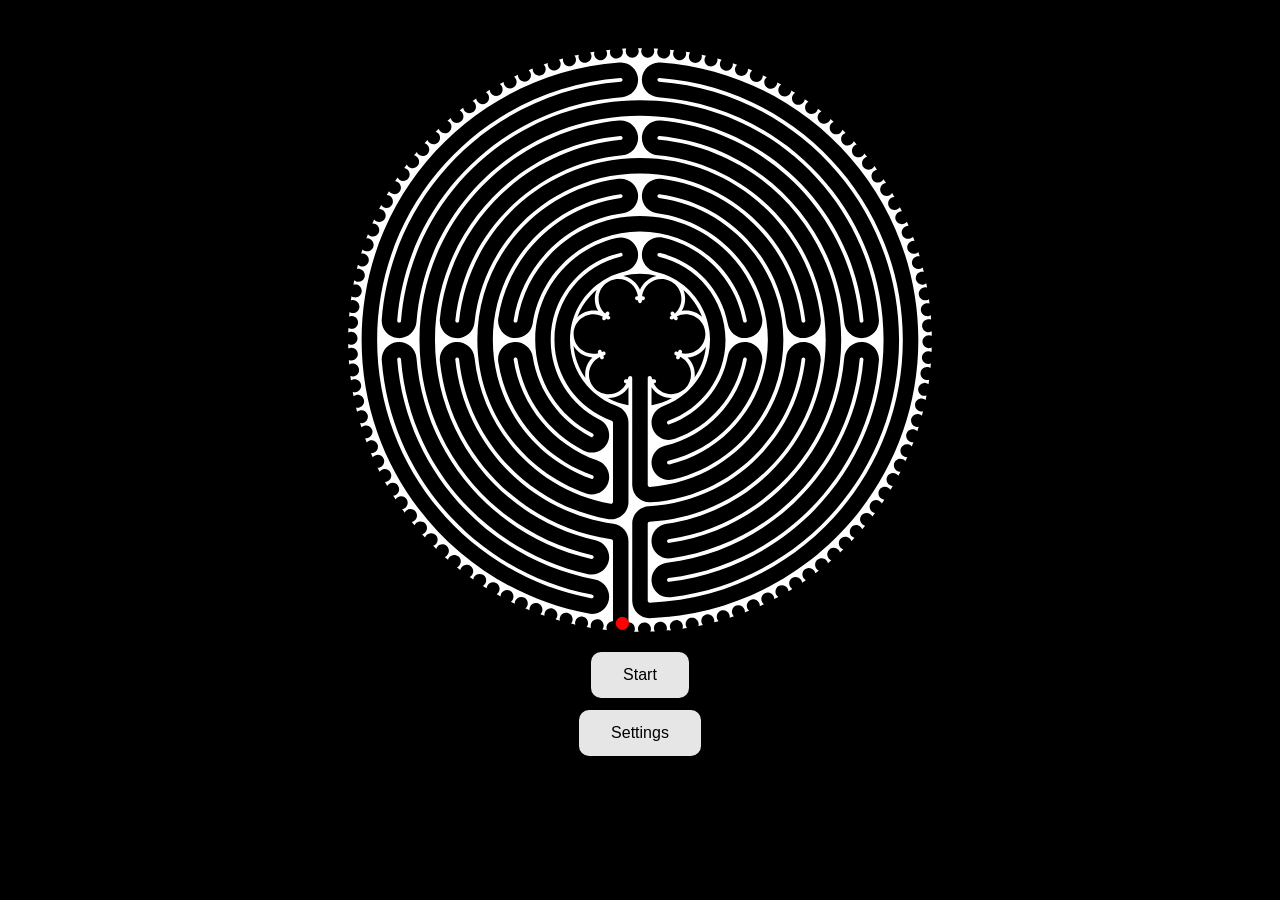
<file: index.html>
<!DOCTYPE html>
<html lang="en">
<head>
<meta charset="UTF-8">
<title>Labyrinth</title>
<link rel="stylesheet" href="style.css">
<link rel="manifest" href="manifest.json">
<meta name="theme-color" content="#000000">
<meta name="viewport" content="width=device-width, initial-scale=1">
</head>

<body>

<div id="labyrinth">

  <img src="labyrinth.svg" id="labyrinthImage">

  <svg id="ballLayer" viewBox="0 0 730 730"></svg>

</div>

<button id="startButton">Start</button>
<button id="settingsButton">Settings</button>

<div id="settingsPanel">

<div id="aboutPage">

<h2>About</h2>

<p>
Lorem ipsum dolor sit amet.  
This is placeholder text for the description of the labyrinth meditation app.
</p>

<p>
The final text will explain the idea of the journey to the center and back.
</p>

</div>

<label>
Journey time (minutes)
<input id="journeyInput" type="number" value="3" min="1" max="20">
</label>

<label>
Pause (seconds)
<input id="pauseInput" type="number" value="5" min="0" max="60">
</label>

<label>
Ball color
<input id="ballColorInput" type="color" value="#ff0000">
</label>

<label>
Background
<input id="bgColorInput" type="color" value="#000000">
</label>

<button id="resetButton">Reset</button>

</div>

<script src="app.js"></script>
</body>
</html>
</file>
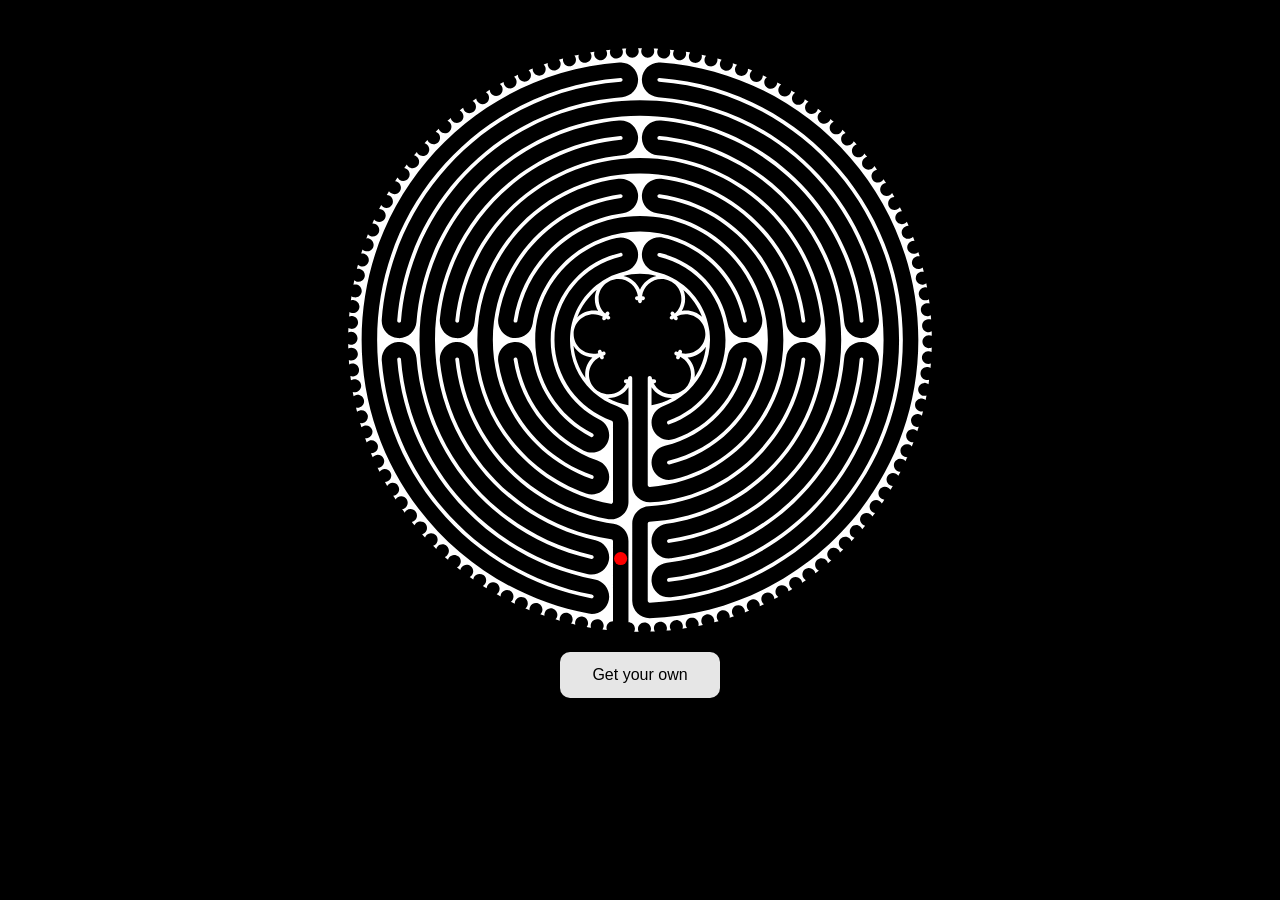
<file: free/index.html>
<!DOCTYPE html>
<html lang="en">
<head>
<meta charset="UTF-8">
<title>Labyrinth</title>
<link rel="stylesheet" href="style.css">
<link rel="manifest" href="manifest.json">
<meta name="theme-color" content="#000000">
<meta name="viewport" content="width=device-width, initial-scale=1">
</head>

<body>

<div id="labyrinth">

  <img src="labyrinth.svg" id="labyrinthImage">

  <svg id="ballLayer" viewBox="0 0 730 730"></svg>

</div>


<div id="settingsPanel">

<div id="aboutPage">

<h2>About</h2>

<p>
A simple tool to interrupt the constant stream of thoughts.
The shape of the Chartres labyrinth adds a quiet sense of wonder.
</p>
<p>
It is traditionally seen as a path through life, but you don’t need to hold onto any meaning.
</p>
<p>
Just follow the ball and notice what you feel.
</p>

</div>

<label>
Journey time (minutes)
<input id="journeyInput" type="number" value="3" min="1" max="20">
</label>

<label>
Pause (seconds)
<input id="pauseInput" type="number" value="5" min="0" max="60">
</label>

<label>
Ball color
<input id="ballColorInput" type="color" value="#c49a3a">
</label>

<label>
Background
<input id="bgColorInput" type="color" value="#000000">
</label>

<button id="resetButton">Reset</button>

</div>

<button id="getButton">Get your own</button>

<script src="app.js"></script>
</body>
</html>
</file>
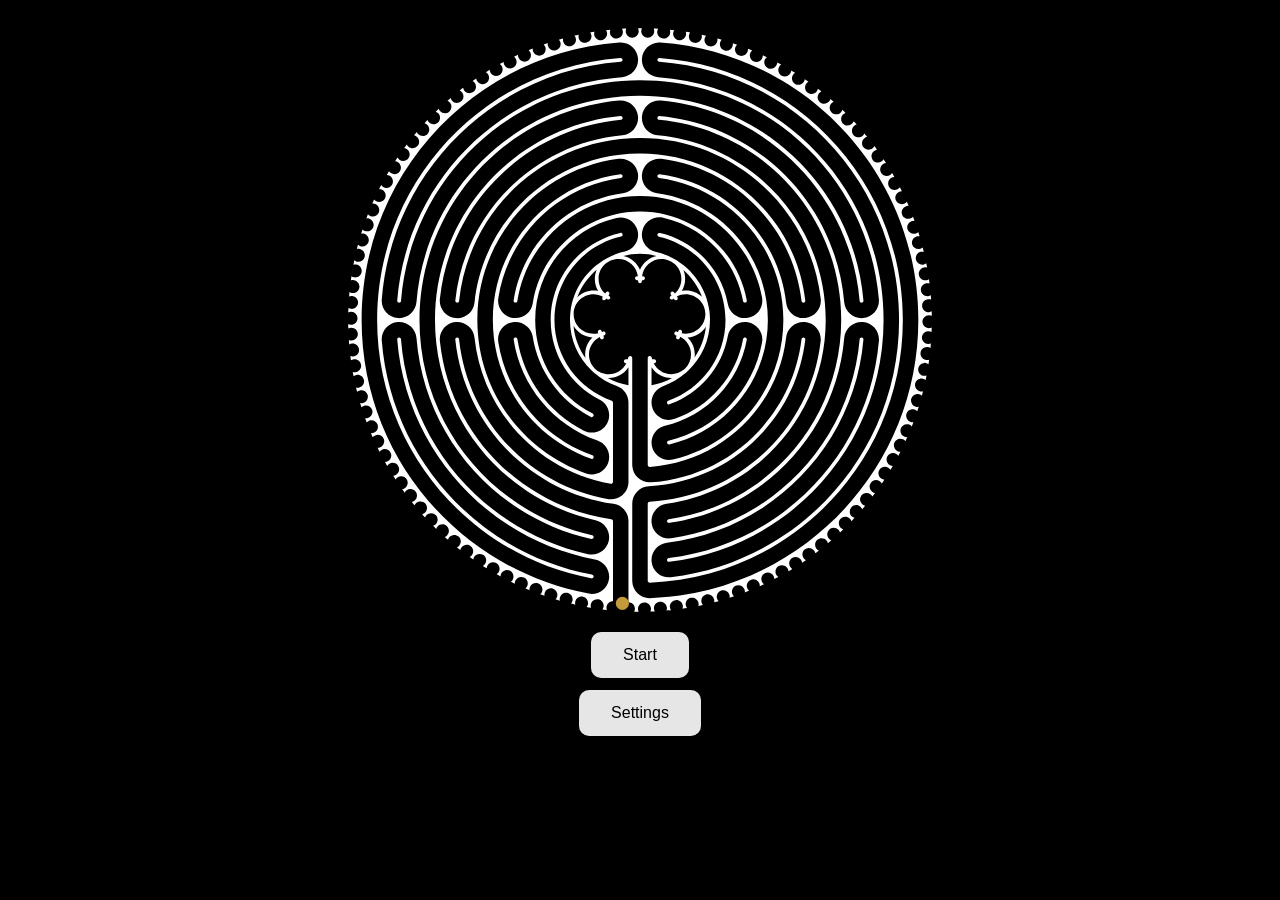
<file: paid/index.html>
<!DOCTYPE html>
<html lang="en">
<head>
<meta charset="UTF-8">
<title>Labyrinth</title>
<link rel="stylesheet" href="style.css">
<link rel="manifest" href="manifest.json">
<meta name="theme-color" content="#000000">
<meta name="viewport" content="width=device-width, initial-scale=1">
</head>

<body>

<div id="labyrinth">

  <img src="labyrinth.svg" id="labyrinthImage">

  <svg id="ballLayer" viewBox="0 0 730 730"></svg>

</div>

<button id="startButton">Start</button>
<button id="settingsButton">Settings</button>
<button id="getButton">Get</button>

<div id="overlay"></div>

<div id="settingsPanel">

<label>
Journey time (minutes)
<input id="journeyInput" type="number" value="3" min="1" max="20">
</label>

<label>
Pause (seconds)
<input id="pauseInput" type="number" value="5" min="0" max="60">
</label>

<label>
Ball color
<input id="ballColorInput" type="color" value="#c49a3a">
</label>

<label>
Background
<input id="bgColorInput" type="color" value="#000000">
</label>

<button id="resetButton">Reset</button>

</div>

</div>

<script src="app.js"></script>
</body>
</html>
</file>
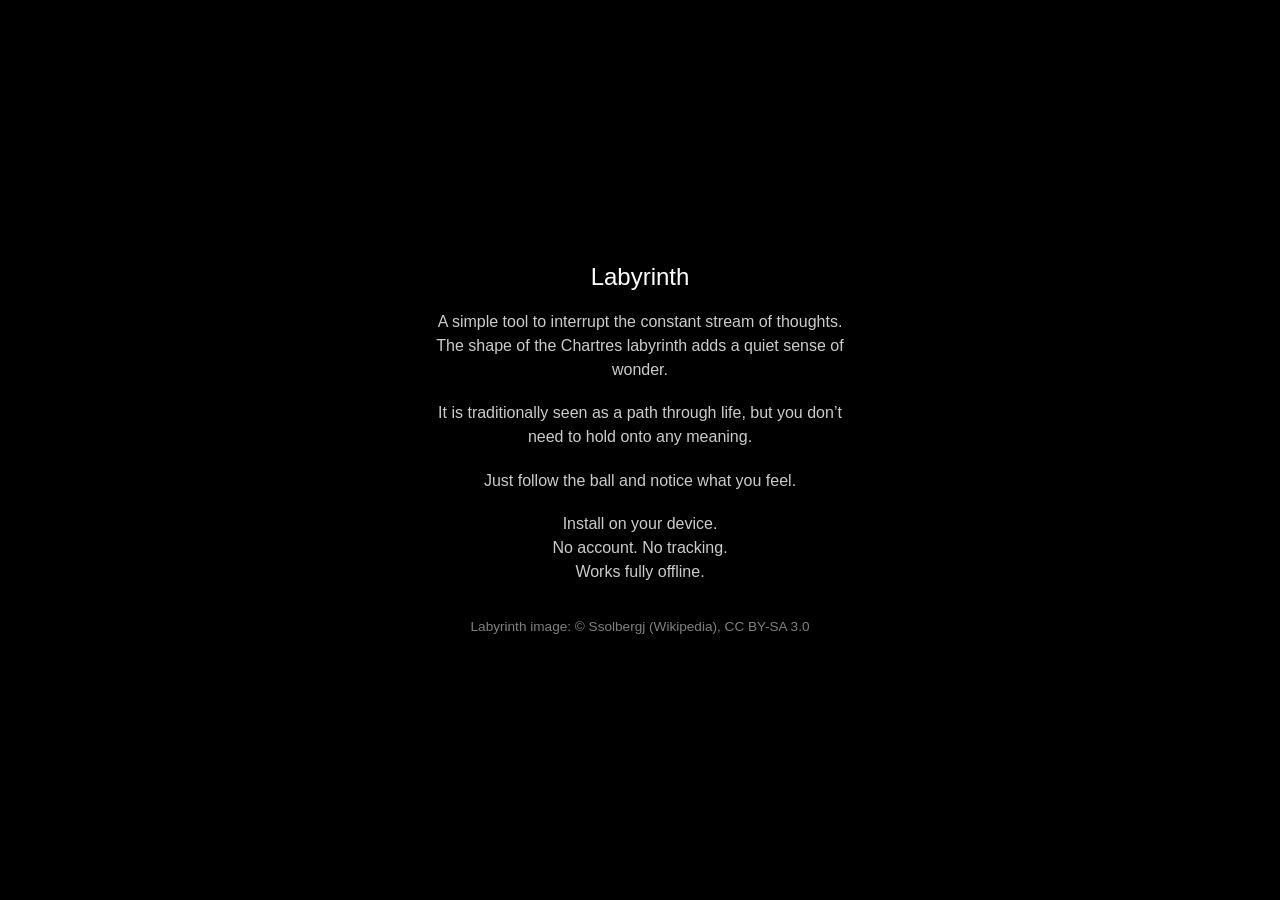
<file: paid/Labyrinth.html>
<!DOCTYPE html>
<html lang="en">
<head>
  <meta charset="UTF-8" />
  <meta name="viewport" content="width=device-width, initial-scale=1.0" />
  <link rel="manifest" href="manifest.json">
  <title>Labyrinth</title>

  <style>
    body {
      margin: 0;
      min-height: 100vh;
      display: flex;
      align-items: center;
      justify-content: center;
      background: #000;
      color: #fff;
      font-family: -apple-system, BlinkMacSystemFont, sans-serif;
      text-align: center;
    }

    .box {
      max-width: 420px;
      padding: 24px;
      display: flex;
      flex-direction: column;
      gap: 1.2em;
    }

    h1 {
      font-size: 1.5em;
      font-weight: 500;
      margin: 0;
    }

    p {
      margin: 0;
      opacity: 0.8;
      line-height: 1.5;
    }

    .small {
      font-size: 0.85em;
      opacity: 0.5;
      margin-top: 1em;
    }
  </style>
</head>

<div class="box">

  <h1>Labyrinth</h1>

  <p>
    A simple tool to interrupt the constant stream of thoughts.
    The shape of the Chartres labyrinth adds a quiet sense of wonder.
  </p>

  <p>
    It is traditionally seen as a path through life,
    but you don’t need to hold onto any meaning.
  </p>

  <p>
    Just follow the ball and notice what you feel.
  </p>

  <p>
    Install on your device.<br>
    No account. No tracking.<br>
    Works fully offline.
  </p>
  <button id="installBtn" style="padding:12px; font-size:1em; cursor:pointer;">
    Install
  </button>

  <p class="small">
    Labyrinth image: © Ssolbergj (Wikipedia), CC BY-SA 3.0
  </p>

</div>
<script>
  let deferredPrompt;

  const btn = document.getElementById('installBtn');
  btn.style.display = 'none';

  window.addEventListener('beforeinstallprompt', (e) => {
    e.preventDefault();
    deferredPrompt = e;
    btn.style.display = 'block';
  });

  btn.addEventListener('click', async () => {
    if (!deferredPrompt) return;

    deferredPrompt.prompt();

    const { outcome } = await deferredPrompt.userChoice;
    deferredPrompt = null;

    btn.style.display = 'none';
  });
</script>
</html>
</file>
<file: style.css>
body {
  margin: 0;
  background: #000;

  display: flex;
  flex-direction: column;
  align-items: center;

  font-family: system-ui, -apple-system, Segoe UI, Roboto, sans-serif;
}

#labyrinth {
  transform: scale(min(85vmin / 600, 1));
  transform-origin: top center;
  position: relative;
  margin-top: 40px;
}

#labyrinth svg {
  width: 600px;
  height: auto;
  display: block;
}

#labyrinth img {
  display: block;
  width: 600px;
}

#ballLayer {
  position: absolute;
  top: 0;
  left: 0;
  width: 600px;
  height: 600px;
  pointer-events: none;
}

button {
  margin-top: 16px;
  padding: 14px 32px;
  font-size: 16px;
  cursor: pointer;

  border: none;
  border-radius: 10px;

  background: #e6e6e6;
  color: #000;

  transition: background 0.2s;
}

button:hover {
  background: #f2f2f2;
}

#settingsPanel {
  display: none;

  position: fixed;
  top: 50%;
  left: 50%;
  transform: translate(-50%, -50%);

  padding: 24px;

  background: #111;
  color: white;

  border-radius: 12px;

  width: min(90vw, 420px);
  box-sizing: border-box;
}

#settingsPanel label {
  display: flex;
  justify-content: space-between;
  align-items: center;
  margin: 16px 0;
  font-size: 18px;
}

#settingsPanel input {
  margin-left: 12px;
  font-size: 18px;
  padding: 6px 8px;
}

#settingsPanel label {
  gap: 12px;
}

#settingsPanel input {
  width: 80px;
  text-align: right;
}

#settingsPanel input[type="color"] {
  width: 40px;
  height: 32px;
  padding: 0;
  border: none;
}

#settingsPanel button {
  margin-top: 20px;
  width: 100%;
}

button {
  margin-top: 12px;
}

#aboutPage {
  display: none;
  max-width: 600px;
  margin-top: 40px;
  color: #ddd;
  line-height: 1.6;
  font-size: 18px;
}
</file>
<file: free/style.css>
body {
  margin: 0;
  background: #000;

  display: flex;
  flex-direction: column;
  align-items: center;

  font-family: system-ui, -apple-system, Segoe UI, Roboto, sans-serif;
}

#labyrinth {
  transform: scale(min(85vmin / 600, 1));
  transform-origin: top center;
  position: relative;
  margin-top: 40px;
}

#labyrinth svg {
  width: 600px;
  height: auto;
  display: block;
}

#labyrinth img {
  display: block;
  width: 600px;
}

#ballLayer {
  position: absolute;
  top: 0;
  left: 0;
  width: 600px;
  height: 600px;
  pointer-events: none;
}

button {
  margin-top: 16px;
  padding: 14px 32px;
  font-size: 16px;
  cursor: pointer;

  border: none;
  border-radius: 10px;

  background: #e6e6e6;
  color: #000;

  transition: background 0.2s;
}

button:hover {
  background: #f2f2f2;
}

#settingsPanel {
  display: none;

  position: fixed;
  top: 50%;
  left: 50%;
  transform: translate(-50%, -50%);

  padding: 24px;

  background: #111;
  color: white;

  border-radius: 12px;

  width: min(90vw, 420px);
  box-sizing: border-box;
}

#settingsPanel label {
  display: flex;
  justify-content: space-between;
  align-items: center;
  margin: 16px 0;
  font-size: 18px;
}

#settingsPanel input {
  margin-left: 12px;
  font-size: 18px;
  padding: 6px 8px;
}

#settingsPanel label {
  gap: 12px;
}

#settingsPanel input {
  width: 80px;
  text-align: right;
}

#settingsPanel input[type="color"] {
  width: 40px;
  height: 32px;
  padding: 0;
  border: none;
}

#settingsPanel button {
  margin-top: 20px;
  width: 100%;
}

button {
  margin-top: 12px;
}

#aboutPage {
  display: none;
  max-width: 600px;
  margin-top: 40px;
  color: #ddd;
  line-height: 1.6;
  font-size: 18px;
}
</file>
<file: paid/style.css>
body {
  margin: 0;
  background: #000;

  display: flex;
  flex-direction: column;
  align-items: center;

  font-family: system-ui, -apple-system, Segoe UI, Roboto, sans-serif;
}

#labyrinth {
  width: min(90vw, 600px);
  position: relative;
  margin: 20px auto 0;
}

#labyrinth svg {
  width: 100%;
  height: auto;
  display: block;
}

#labyrinth img {
  display: block;
  width: 100%;
}

#ballLayer {
  position: absolute;
  top: 0;
  left: 0;
  width: 100%;
  aspect-ratio: 1 / 1;
  pointer-events: none;
}

button {
  margin-top: 16px;
  padding: 14px 32px;
  font-size: 16px;
  cursor: pointer;

  border: none;
  border-radius: 10px;

  background: #e6e6e6;
  color: #000;

  transition: background 0.2s;
}

button:hover {
  background: #f2f2f2;
}

#settingsPanel {
  display: none;

  position: fixed;
  top: 50%;
  left: 50%;
  transform: translate(-50%, -50%);

  padding: 24px;

  background: #111;
  color: white;

  border-radius: 12px;

  width: min(90vw, 420px);
  box-sizing: border-box;
}

#settingsPanel label {
  display: flex;
  justify-content: space-between;
  align-items: center;
  margin: 16px 0;
  font-size: 18px;
}

#settingsPanel input {
  margin-left: 12px;
  font-size: 18px;
  padding: 6px 8px;
}

#settingsPanel label {
  gap: 12px;
}

#settingsPanel input {
  width: 80px;
  text-align: right;
}

#settingsPanel input[type="color"] {
  width: 40px;
  height: 32px;
  padding: 0;
  border: none;
}

#settingsPanel button {
  margin-top: 20px;
  width: 100%;
}

button {
  margin-top: 12px;
}

#overlay {
  display: none;
  position: fixed;
  inset: 0;
  background: transparent;
}
</file>
